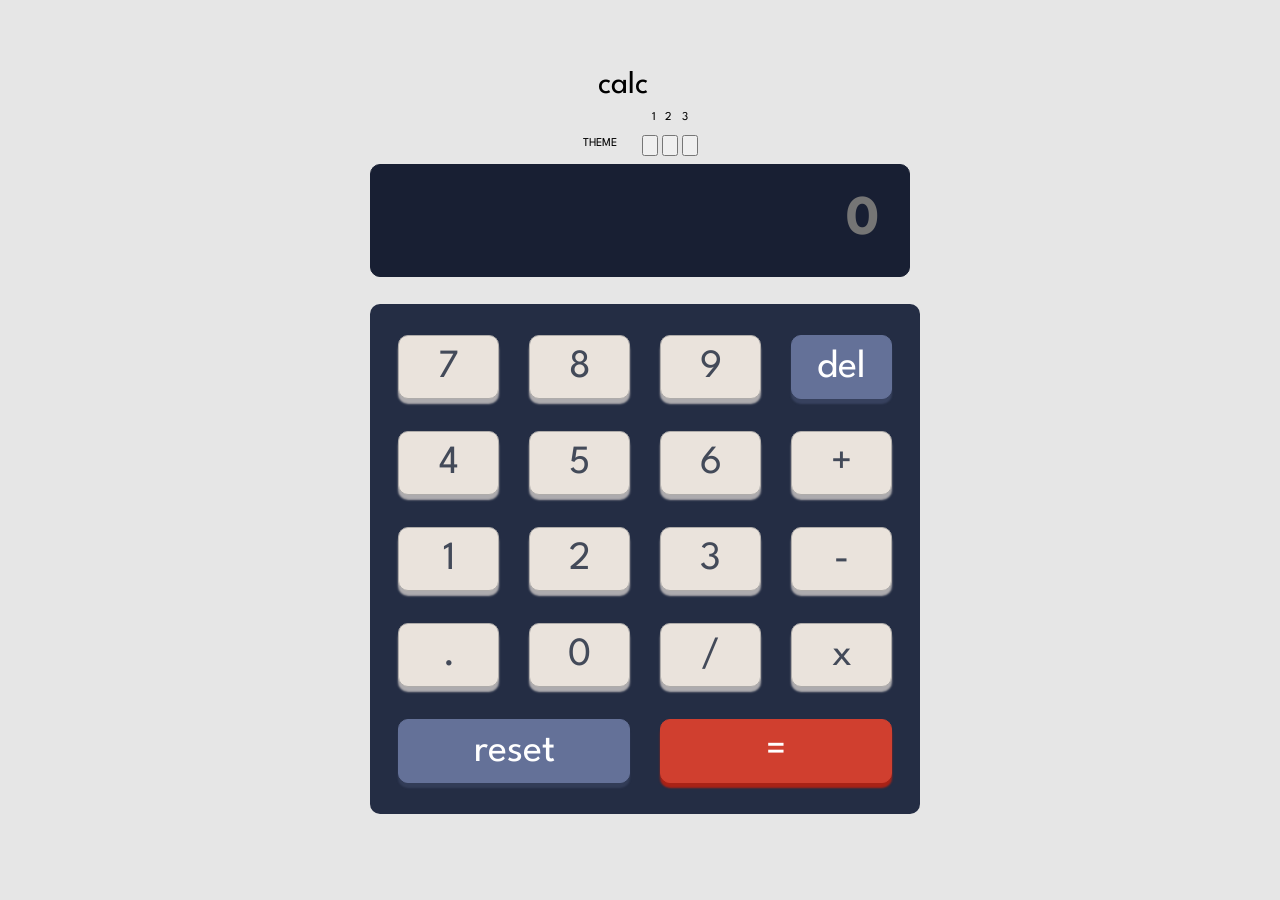
<file: calculator.html>
<!DOCTYPE html>
<html>
    <head>
        <title>JS Calculator</title>
        <link rel="stylesheet" href="calculator.css">
    </head>
    <body>
    <div id="mainApp">
        <div class="header">
            <div class=title>calc</div>
            <div class="theme">
                <div id="themeLabel">theme</div>
                <div class="themeSelector">
                    <div class="themeSelectorLabel">
                        <p>1</p>
                        <p>2</p>
                        <p>3</p>
                    </div>
                    <div class="themeSelectorArea">
                    <div class="themeSelectorButton">
                        <input type="button" id="theme1" />
                        <input type="button" id="theme2" />
                        <input type="button" id="theme3" />
                    </div>
                </div>
                </div>
            </div>
        </div>
        <div id="table">
            <div id="displayArea">
                <input type= "text" id="textval" placeholder="0"/>
            </div>
            <div id="keypad">
            <div class="first-row">
                <div>
                    <input type="button" class="button" value="7" onclick=" display('7')"/> 
                </div>
                <div>
                    <input type="button" class="button" value="8" onclick="display('8')"/>
                </div>
                <div>
                    <input type="button" class="button" value="9" onclick="display('9')"/>
                </div>
                <div>
                    <input type="button" class="button" id="delete" value="del"/>
                    <!-- <input type="button" class="button" value="3" onclick="display('3')"/> -->
                </div>
            </div>
            <div class="second-row">
                <div>
                    <input type="button" class="button" value="4" onclick="display('4')"/>
                </div>
                <div>
                    <input type="button" class="button" value="5" onclick="display('5')"/>
                </div>
                <div>
                    <input type="button" class="button" value="6" onclick="display('6')"/>
                </div>
                <div>
                    <input type="button" class="button" value="+" onclick="display('+')"/>
                </div>
            </div>
            <div class="third-row">
                <div>
                    <input type="button" class="button" value="1" onclick="display('1')"/>
                </div>
                <div>
                    <input type="button" class="button" value="2" onclick="display('2')"/>
                </div>
                <div>
                    <input type="button" class="button" value="3" onclick="display('3')"/>
                </div>
                <div>
                    <input type="button" class="button" value="-" onclick="display('-')"/>
                </div>
            </div>
            <div class="fourth-row">
                <div>
                    <input type="button" class="button" value="." onclick="display('.')"/>
                </div>
                <div>
                    <input type="button" class="button" value="0" onclick="display('0')"/>
                </div>
                <div>
                    <input type="button" class="button" value="/" onclick="display('/')"/>
                </div>
                <div>
                    <input type="button" class="button" value="x" onclick="display('*')"/>
                </div>
            </div>
            <div class="fifth-row">
                <div>
                    <input  type= "button" class="button" id="clearScreen" value="reset" onclick="clr()"/>
                </div>
                <div>
                    <input type="button" class="button" id="calculate" value="="/> 
                </div>
            </div>
        </div>
    </div>
    </div>
    </body>
    <script src='calculator.js'></script>
    
</html>
</file>
<file: calculator.css>
@import url('https://fonts.googleapis.com/css2?family=Barlow:wght@500;900&family=League+Spartan:wght@700&display=swap');
.darkTheme{
    --selector-color:#D96559;
    --button-color:#f4f0ec;
    --reset-color:#929bb7;
    --equal-sign-color:#de796d;
}
.lightTheme{
    --selector-color:#D96559;
    --button-color:#f4f0ec;
    --reset-color:#52b1b9;
    --equal-sign-color:#fd781a;
}
.contrastTheme{
    --selector-color:#2cfff2;
    --button-color:#583085;
    --reset-color:#880bc4;
    --equal-sign-color:#2cfff2;
}
body{
    background-color: #434A59;
    font-family: 'League Spartan', sans-serif;
    display: flex;
    justify-content: center;
    align-items: flex-end;
}
#mainApp{
    display: flex;
    flex-direction: column;
    justify-content: center;
    align-items: center;
    width: 540px;
    height: 100%;
    margin-top: 5%;
    margin-bottom: 5%;
}
#header{
    /* margin: auto; */
    width: 100%;
    display: flex;
    justify-content: space-between;
    /* border: 1px solid; */
    color:#FFFFFF;
    margin-bottom: 20px;
}
.title{
    display: flex;
    align-items: flex-end;
    font-size: 32px;
    padding-left: 15px;
}
.theme{
    display: flex;
    /* border: 1px solid; */
    
}
#themeLabel{
    /* border: 1px solid; */
    display: flex;
    width: 59px;
    font-size: 12px;
    text-transform: uppercase;
    align-items: flex-end;
    padding-bottom: 7px;
}
.themeSelectorLabel{
    display: flex;
    justify-content: space-between;
    align-items: flex-end;
    font-size: 12px;
    padding-left: 10px;
    padding-right: 10px;
    
    /* border: 1px solid; */
}
#themeSelectorButton{
    width: 71px;
    height: 26px;
    background-color: #242D44;
    display: flex;
    justify-content: space-between;
    align-items: center;
    border-radius: 13px;
    padding: 2px;
    /* border: 1px solid; */
}
.button0{
    display: flex;
    justify-content: center;
    align-items: center;
    width: 16px;
    height: 16px;
    border-radius: 50%;
    /* background-color: #D03F2F; */
}
.button0:hover{
    cursor: pointer;
    background-color: var(--selector-color) !important;
}
#table{
    display: flex;
    flex-direction: column;
    width: 100%;
    height: 100%;
    /* border: 2px solid; */
    /* margin:auto; */
}
#displayArea{
    display: flex;
    width: /*535px*/100%;
    height: 128px;
    justify-content: center;
    align-items: center;
    margin-bottom: 20px;
}
.button{
    width:101px;
    height: 64px;
    border-radius: 10px;
    background-color: #EAE3DC;
    color: #434A59;
    border: 1px solid #afacaa;
    font-family: 'League Spartan';
    font-size: 40px;
    /* border-color: black; */
    /* margin-right: 20px; */
    box-shadow: 0px 5px 2px #eae3dcb2;
}
.button:hover{
    cursor: pointer;
    background-color: var(--button-color) !important;
    /* opacity: 0.3; */
}
#textval{
    width: 100%;
    height: auto;
    border-radius:10px;
    font-family: 'League Spartan';
    font-size: 56px;
    font-weight: 700;
    text-align: right;
    background-color: #181F33;
    color: white;
    padding-top: 30px;
    padding-bottom: 30px;
    padding-right: 30px;
    padding-left: 30px;
    border: 1px solid #181F33;
}
#keypad{
    /* display: flex;
    flex-direction: column;
    justify-content: center;
    align-items: center; */
    display: grid;
    /* grid-template-columns: 101px, 101px, 101px, 101px; */
    
    width: 100%;
    height: 480px;
    font-size: 40px;
    font-weight: 700;
    /* border: 1px solid; */
    background-color: #242D44;
    color: #FFFFFF;
    border-radius: 10px;
    padding-top: 15px;
    padding-left: 5px;
    padding-bottom: 15px;
    padding-right: 5px;
    /* margin: auto; */
}

.fifth-row{
    display: flex;
    justify-content: space-between;
    /* margin-right: 20px; */
    /* margin-bottom: 30px; */
}
.first-row, .second-row, .third-row, .fourth-row, .fifth-row{
    display: flex;
    /* justify-content: space-between; */
    /* display: grid; */
    /* grid-template-columns: 101px, 101px, 101px, 101px; */
    /* grid-template-rows: 64px, 64px, 64px, 64px; */
    column-gap: 30px;
    /* row-gap: 20px; */
    /* margin-bottom: 30px; */
    /* margin-top: 0px; */
    /* margin-right: 20px; */
    /* border: 1px solid; */
    margin: auto;
}
#clearScreen, #calculate{
    width:232px;
    height:64px;
    /* margin-right: 15.3px; */
    color: #fff;
}
#clearScreen{
    background-color: #647198;
    border: 1px solid #647198;
    box-shadow: 0px 5px 2px #6471983a;
}
#clearScreen:hover{
    background-color: var(--reset-color) !important;
}
#calculate{
    background-color: #D03F2F;
    border: 1px solid #D03F2F;
    box-shadow: 0px 5px 2px #c4200dd5;
}
#calculate:hover{
    background-color: var(--equal-sign-color) !important;
}
#delete{
    background-color: #647198;
    border: 1px solid #647198;
    color: #fff;
    box-shadow: 0px 5px 2px #64719850;
}
#delete:hover{
    background-color: var(--reset-color) !important;
}

@media only screen and (max-device-width:480px){
    #mainApp{
        width:400px;
        margin-top: 10%;
    }
    #dispalyArea{
        display: flex;
        width: /*357px*/100%;
        height: 88px;
        /* margin: auto; */
        justify-content: center;
        align-items: center;
    }
    #keypad{
        height:100%;
    }
    .button{
        width: 70px;
        font-size: 32px;
    }
    #themeSelectorButton{
        width: 71px;
        height: 26px;
    }
    #textval{
        display: flex;
        font-size: 40px;
        justify-content: center;
        align-items: center;
    }
    .first-row, .second-row, .third-row, .fourth-row, .fifth-row{
        margin-right: -10px;
    }
    #clearScreen, #calculate{
        width:/*133*/163px;
    }
}

@media screen and (max-device-height:600px) and (max-device-width:1024px) {
    #mainApp{
        margin-top: 15px;
        margin-bottom: 5px;
        height: 500px;
    }
    #displayArea{
        height: 30px;
    }
    #textval{
        height: 30px;
        font-size: 28px;
        padding: 10px;
    }
    .button{
        /* width: 60px; */
        font-size: 28px;
        height: 44px;
    }
    #keypad{
        height: auto;
    }
}
</file>
